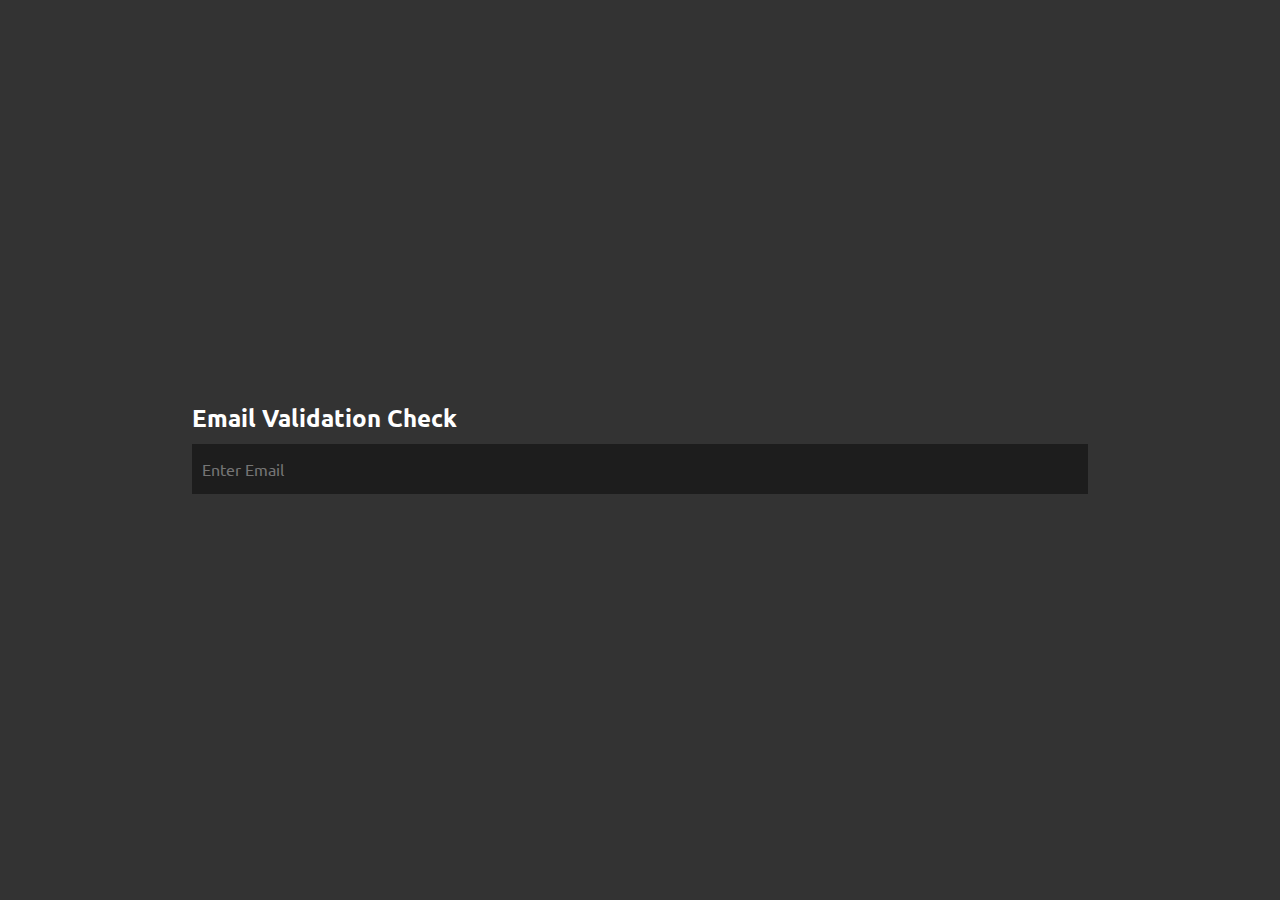
<file: Project1/index.html>
<!DOCTYPE html>
<html lang="en">
<head>
    <meta charset="UTF-8">
    <meta http-equiv="X-UA-Compatible" content="IE=edge">
    <meta name="viewport" content="width=device-width, initial-scale=1.0">
    <title>Email Validation With Javascript</title>
    <link rel="stylesheet" href="style.css">
</head>
<body>
    <div class="input">
        <h3 class="text">Email Validation Check</h3>
        <div class="email">
            <input type="text" class="email_input" placeholder="Enter Email"/>
            <p class="cut">	</p>
        </div>
        <p class="message"></p>
    </div>
</body>
<script src="script.js"></script>
</html>
</file>
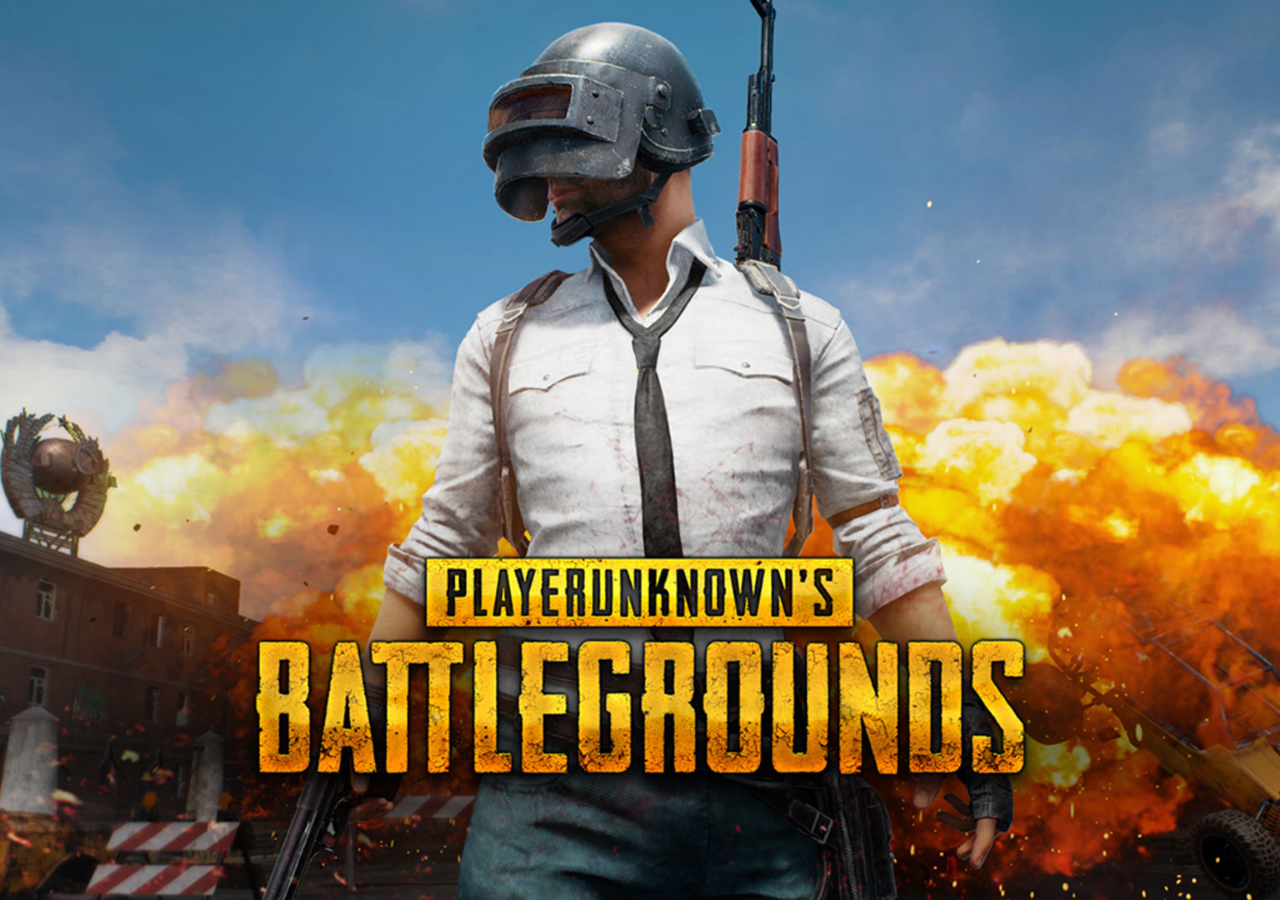
<file: Project3/index.html>
<!DOCTYPE html>
<html lang="en">
  <head>
    <meta charset="UTF-8" />
    <meta http-equiv="X-UA-Compatible" content="IE=edge" />
    <meta name="viewport" content="width=device-width, initial-scale=1.0" />
    <title>PubG Bullet Background</title>
    <link rel="stylesheet" href="style.css" />
  </head>
  <body>
    <div class="container"></div>
  </body>
  <script src="script.js"></script>
</html>
</file>
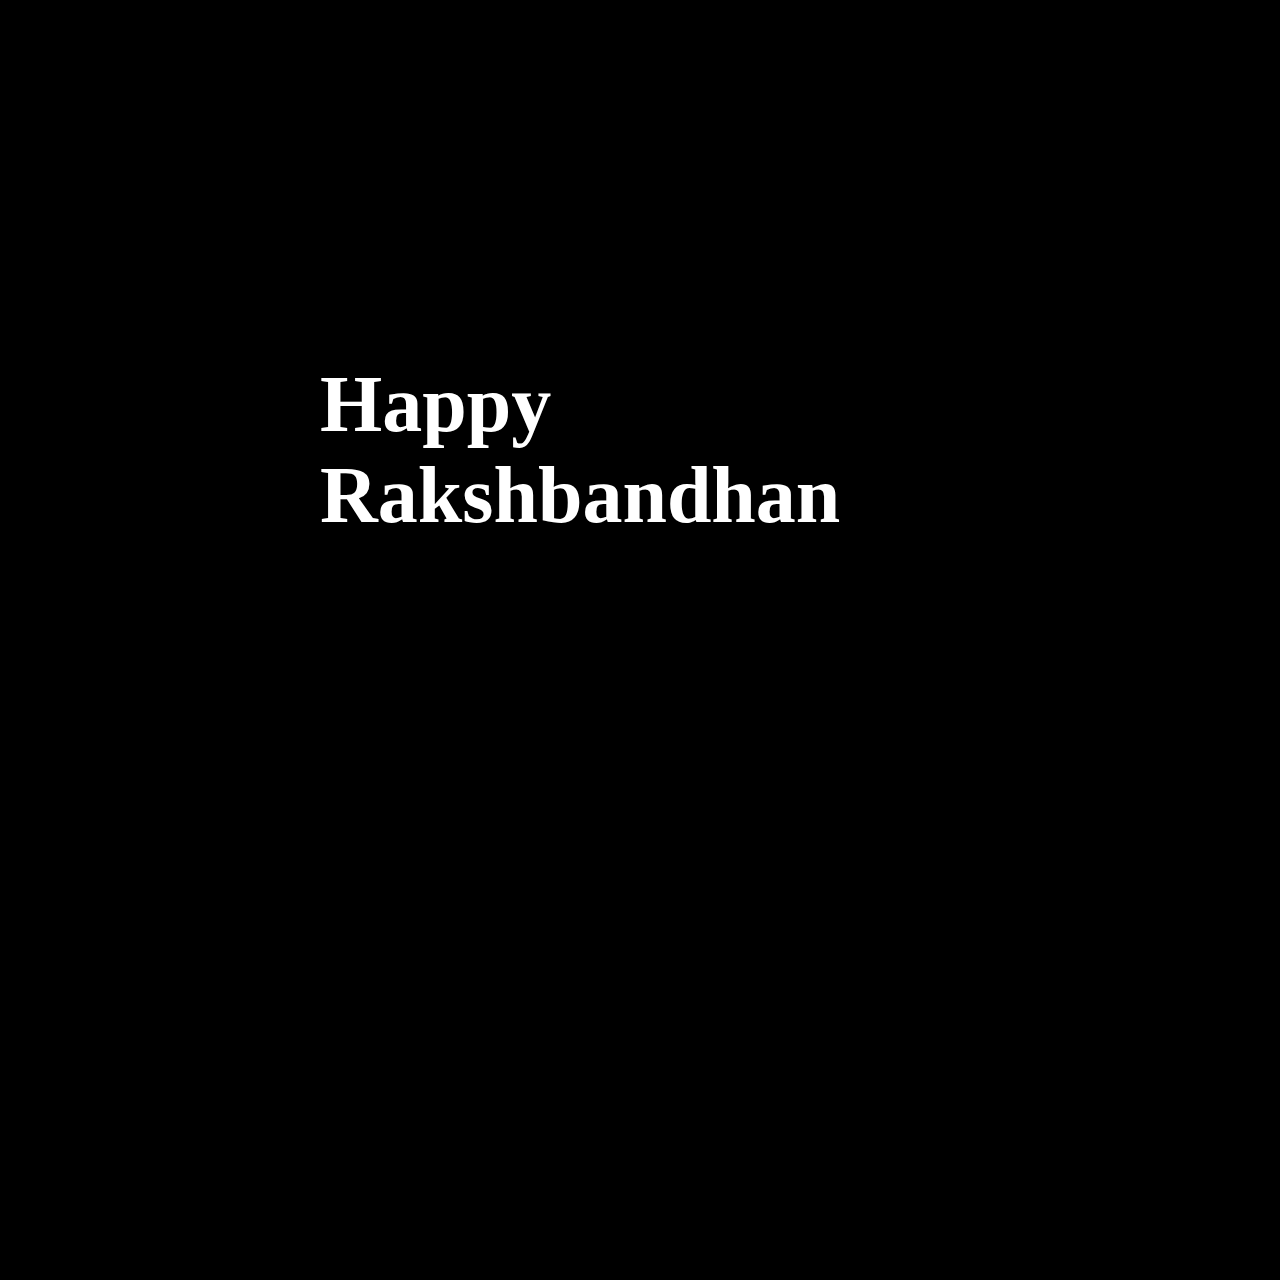
<file: Project4/index.html>
<!DOCTYPE html>
<html lang="en">
  <head>
    <meta charset="UTF-8" />
    <meta http-equiv="X-UA-Compatible" content="IE=edge" />
    <meta name="viewport" content="width=device-width, initial-scale=1.0" />
    <title>Colourfull cursor</title>
    <link rel="stylesheet" href="style.css" />
  </head>
  <body>
    <h1 class="text">Happy Rakshbandhan</h1>
  </body>
  <script src="script.js"></script>
</html>
</file>
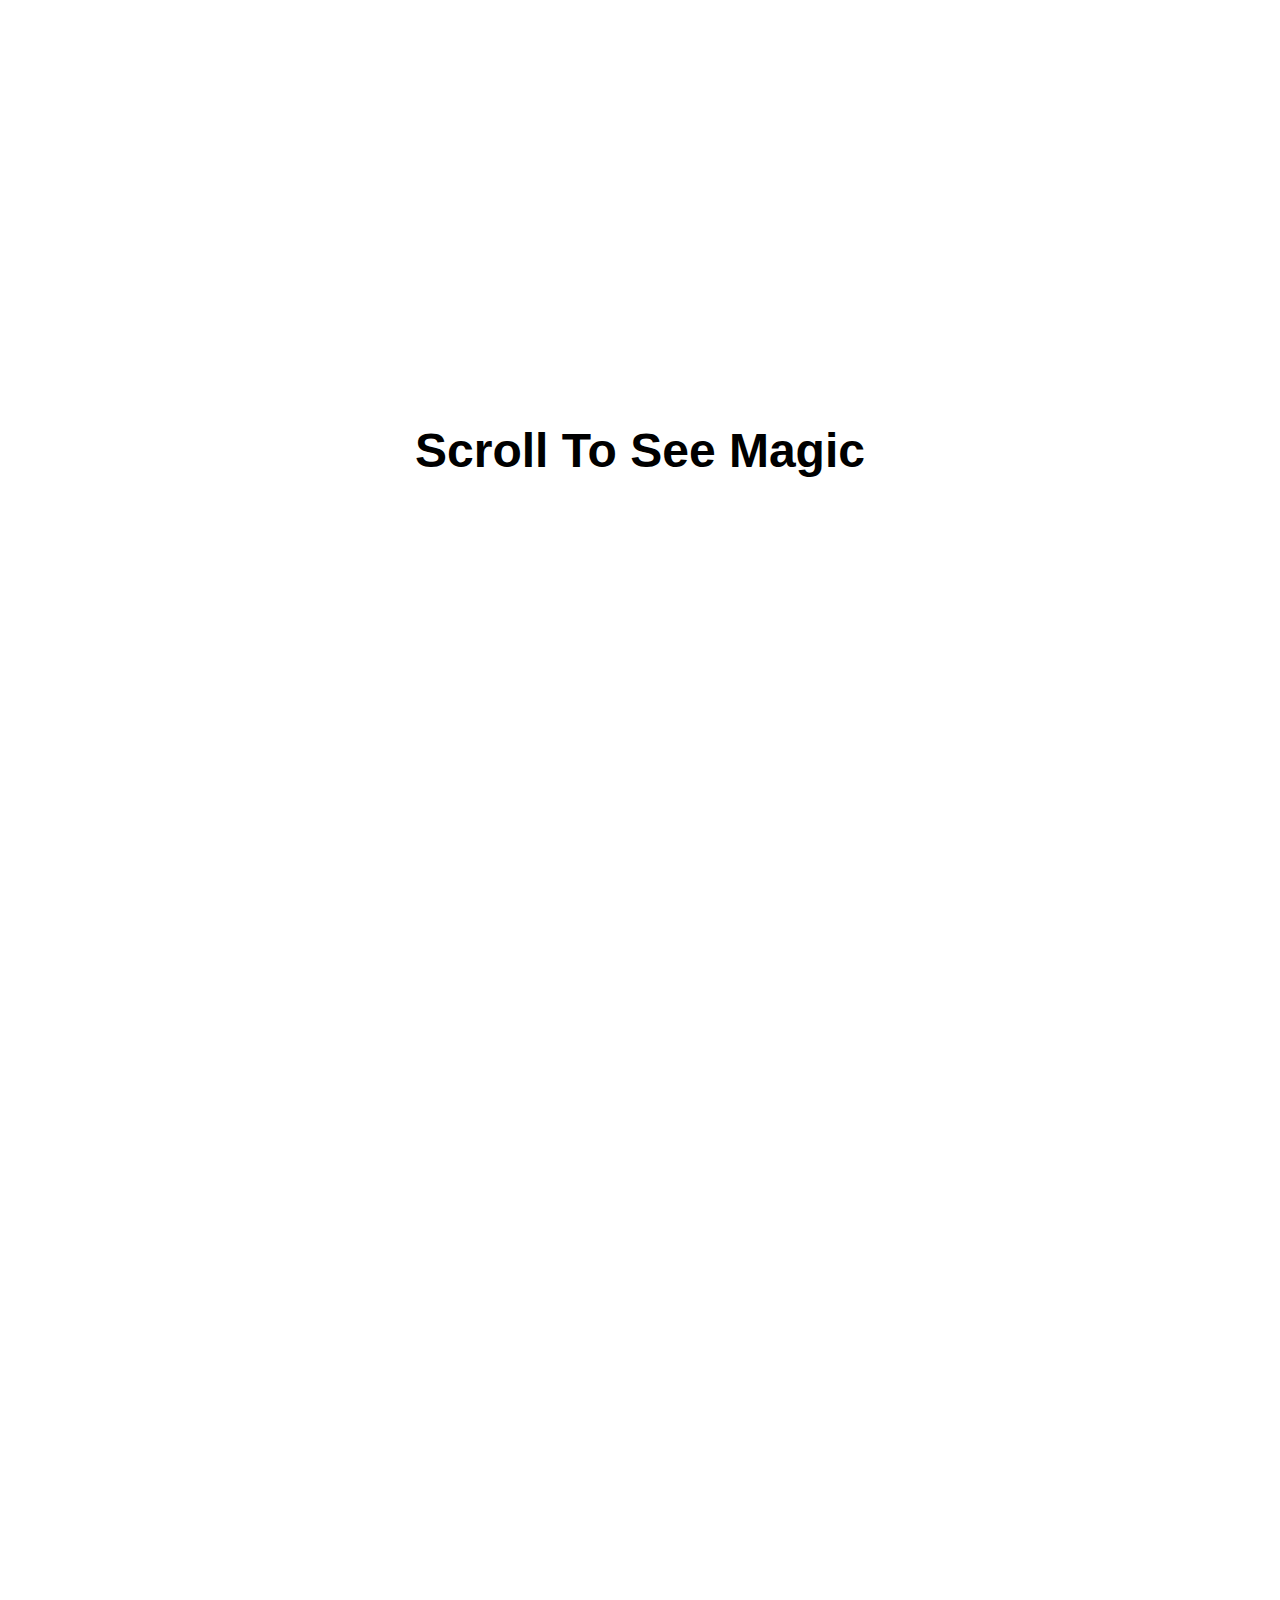
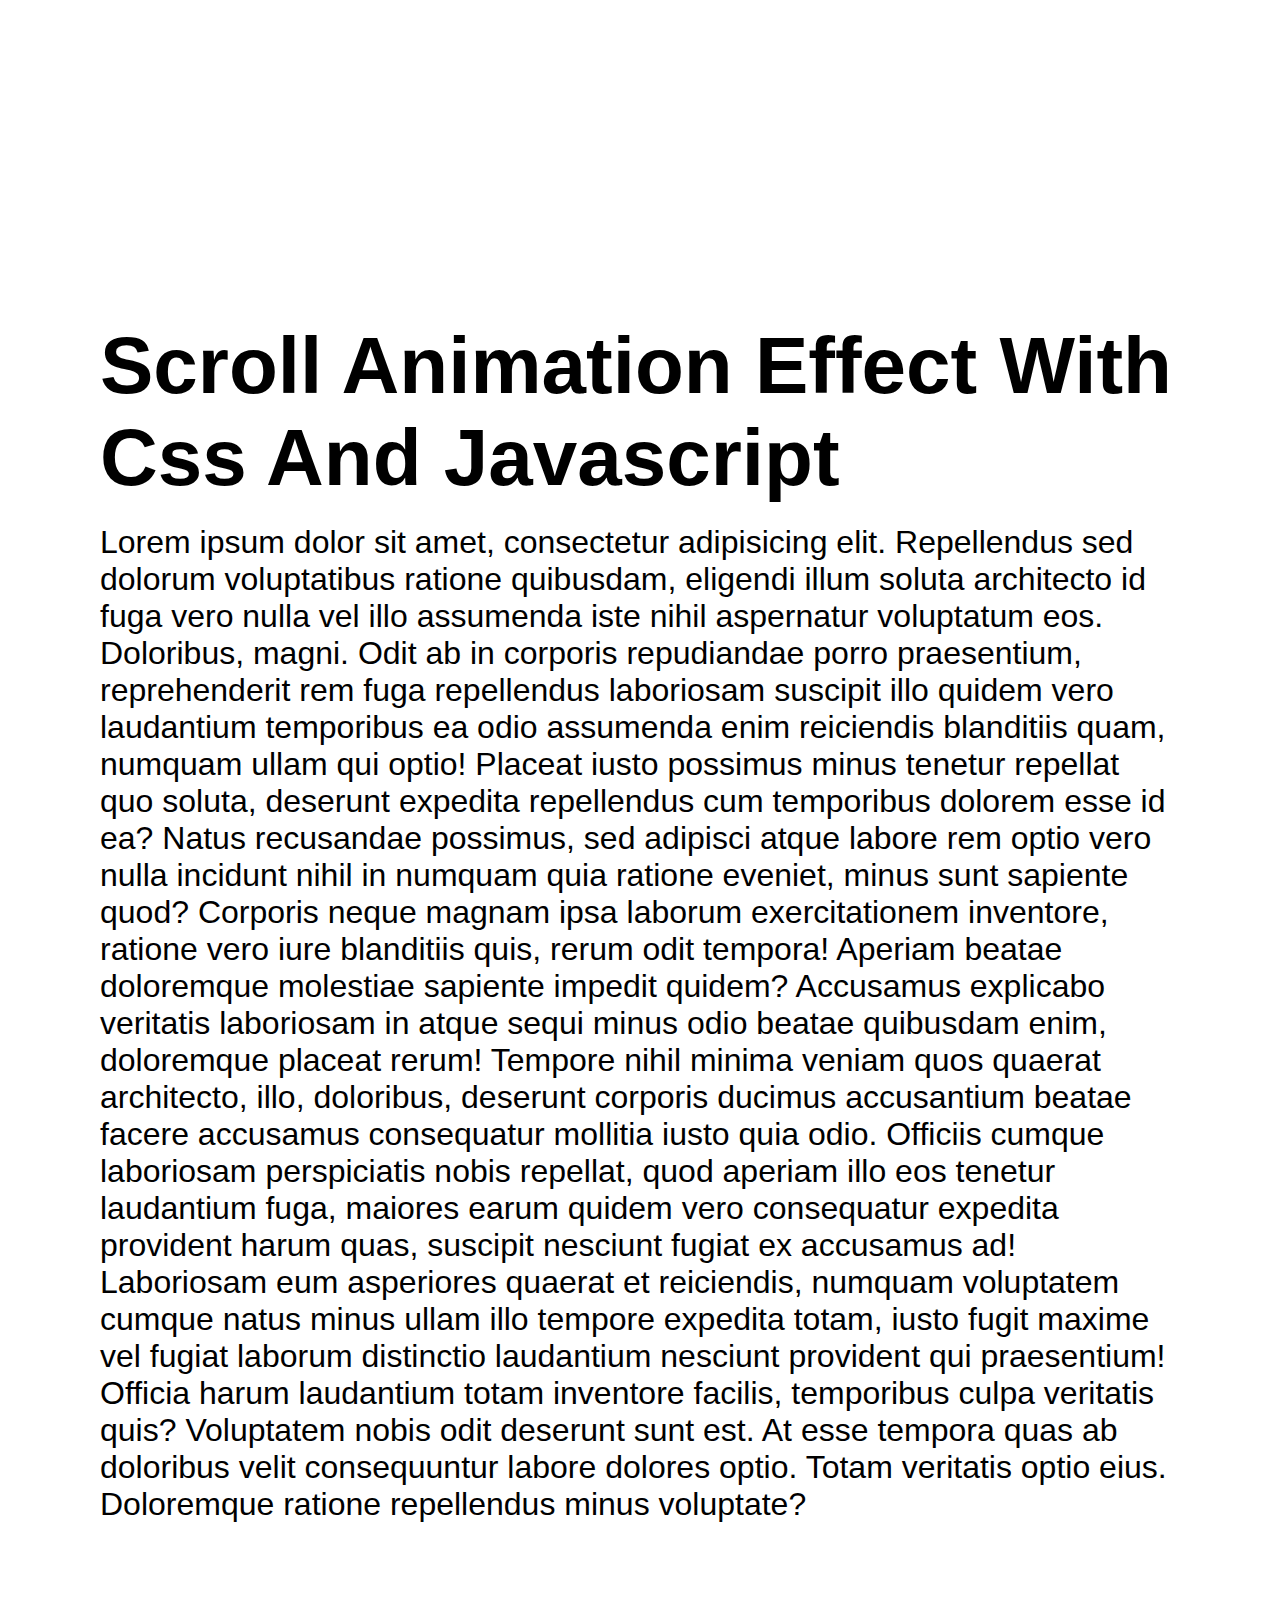
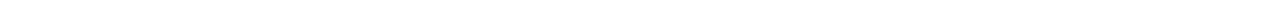
<file: Project6/index.html>
<!DOCTYPE html>
<html lang="en">
  <head>
    <meta charset="UTF-8" />
    <meta http-equiv="X-UA-Compatible" content="IE=edge" />
    <meta name="viewport" content="width=device-width, initial-scale=1.0" />
    <title>Scroll Animation Effect</title>
    <link rel="stylesheet" href="style.css" />
  </head>
  <body>
    <h2 class="text">Scroll To See Magic</h2>
    <section id="section"></section>
    <div class="container">
      <h2>Scroll Animation Effect With Css And Javascript</h2>
      <p>
        Lorem ipsum dolor sit amet, consectetur adipisicing elit. Repellendus
        sed dolorum voluptatibus ratione quibusdam, eligendi illum soluta
        architecto id fuga vero nulla vel illo assumenda iste nihil aspernatur
        voluptatum eos. Doloribus, magni. Odit ab in corporis repudiandae porro
        praesentium, reprehenderit rem fuga repellendus laboriosam suscipit illo
        quidem vero laudantium temporibus ea odio assumenda enim reiciendis
        blanditiis quam, numquam ullam qui optio! Placeat iusto possimus minus
        tenetur repellat quo soluta, deserunt expedita repellendus cum
        temporibus dolorem esse id ea? Natus recusandae possimus, sed adipisci
        atque labore rem optio vero nulla incidunt nihil in numquam quia ratione
        eveniet, minus sunt sapiente quod? Corporis neque magnam ipsa laborum
        exercitationem inventore, ratione vero iure blanditiis quis, rerum odit
        tempora! Aperiam beatae doloremque molestiae sapiente impedit quidem?
        Accusamus explicabo veritatis laboriosam in atque sequi minus odio
        beatae quibusdam enim, doloremque placeat rerum! Tempore nihil minima
        veniam quos quaerat architecto, illo, doloribus, deserunt corporis
        ducimus accusantium beatae facere accusamus consequatur mollitia iusto
        quia odio. Officiis cumque laboriosam perspiciatis nobis repellat, quod
        aperiam illo eos tenetur laudantium fuga, maiores earum quidem vero
        consequatur expedita provident harum quas, suscipit nesciunt fugiat ex
        accusamus ad! Laboriosam eum asperiores quaerat et reiciendis, numquam
        voluptatem cumque natus minus ullam illo tempore expedita totam, iusto
        fugit maxime vel fugiat laborum distinctio laudantium nesciunt provident
        qui praesentium! Officia harum laudantium totam inventore facilis,
        temporibus culpa veritatis quis? Voluptatem nobis odit deserunt sunt
        est. At esse tempora quas ab doloribus velit consequuntur labore dolores
        optio. Totam veritatis optio eius. Doloremque ratione repellendus minus
        voluptate?
      </p>
    </div>
  </body>
  <script src="script.js"></script>
</html>
</file>
<file: Project1/style.css>
@import url('https://fonts.googleapis.com/css2?family=Ubuntu&display=swap');
*{
    margin: 0;
    padding: 0;
    box-sizing: border-box;
}
body{
    background-color: #333;
    display: flex;
    justify-content: center;
    align-items: center;
    height: 100vh;
}
.input{
    width: 70%;
}
.input .text{
    color: white;
    font-size: 1.5rem;
    font-family: 'Ubuntu', sans-serif;
    margin-bottom: 10px;
}
.input .email{
    height: 50px;
    background-color: rgb(29, 29, 29);
    position: relative;
    margin: auto;
}

.input .email input{
    position: absolute;
    height: 100%;
    width: 100%;
    color: white;
    background: none;
    font-size: 1rem;
    font-family: 'Ubuntu', sans-serif;
    padding: 0px 10px;
    outline: none;
    border: none;
}
.input .email .cut{
    position: absolute;
    top: 50%;
    right: 20px;
    transform: translateY(-50%);
    color: white;
    padding: 5px 7px;
    font-weight: bold;
    border-radius: 50%;
    cursor: pointer;
}

.message{
    font-weight: bold;
    font-family: 'Ubuntu', sans-serif;
    margin-top: 5px;
}
</file>
<file: Project3/style.css>
* {
  margin: 0;
  padding: 0;
  box-sizing: border-box;
}
body {
  height: 100vh;
  cursor: url("image//aim.png"), pointer;
}
.container {
  position: relative;
  height: 100%;
  width: 100%;
  background-image: url("image/bg.jpg");
  background-position: center;
  background-size: cover;
  background-repeat: no-repeat;
  cursor: url("image//aim.png"), pointer;
}
.bullet {
  position: absolute;
  background-image: url("image/hole.png");
  height: 50px;
  width: 50px;
  z-index: 2;
  pointer-events: none;
  transform: translate(28px, 28px);
}
</file>
<file: Project4/style.css>
* {
  margin: 0;
  padding: 0;
  box-sizing: border-box;
}
body {
  background-color: #000;
  overflow: hidden;
  height: 100vw;
  display: flex;
  justify-content: center;
  align-items: center;
  align-items: center;
}
.text {
  font-size: 5rem;
  color: white;
  position: absolute;
  top: 50%;
  left: 50%;
  transform: translate(-50%, -50%);
  animation: textanimation 2s ease-in-out infinite;
}
.heart {
  position: absolute;
  transform: translate(-50%, -50%);
  pointer-events: none;
  background-image: url("image/heart.png");
  background-size: contain;
  background-repeat: no-repeat;
  background-position: center;
  animation: heartanimate 2s linear infinite;
}
@keyframes textanimation {
  0% {
    color: red;
    filter: hue-rotate(0deg);
    text-shadow: 0 0 20px yellow;
  }
  100% {
    color: yellow;
    filter: hue-rotate(720deg);
    text-shadow: 0 0 20px red;
  }
}
@keyframes heartanimate {
  0% {
    transform: translate(-50%, -50%);
    filter: hue-rotate(0deg);
  }
  100% {
    transform: translate(-50%, -1000%);
    filter: hue-rotate(720deg);
    opacity: 0;
  }
}
</file>
<file: Project6/style.css>
* {
  margin: 0;
  padding: 0;
  font-family: "Gill Sans", "Gill Sans MT", Calibri, "Trebuchet MS", sans-serif;
  box-sizing: border-box;
}
body {
  width: 100vw;
}
section {
  position: fixed;
  top: 0;
  left: 0;
  height: 100vh;
  width: 100%;
  background-image: url("https://images.unsplash.com/photo-1457732815361-daa98277e9c8?ixid=MnwxMjA3fDB8MHxwaG90by1wYWdlfHx8fGVufDB8fHx8&ixlib=rb-1.2.1&auto=format&fit=crop&w=750&q=80");
  background-position: center;
  background-size: cover;
  background-repeat: no-repeat;
  clip-path: circle(0px at center);
}
.text {
  position: absolute;
  top: 50%;
  left: 50%;
  transform: translate(-50%, -50%);
  z-index: 2;
  font-size: 3rem;
}
.container {
  position: relative;
  padding: 100px;
  margin-top: 200vh;
  background-color: #fff;
}
.container h2 {
  font-size: 5rem;
  margin: 20px 0px;
}
.container p {
  font-size: 2rem;
  font-family: "Lucida Sans", "Lucida Sans Regular", "Lucida Grande",
    "Lucida Sans Unicode", Geneva, Verdana, sans-serif;
}
</file>
